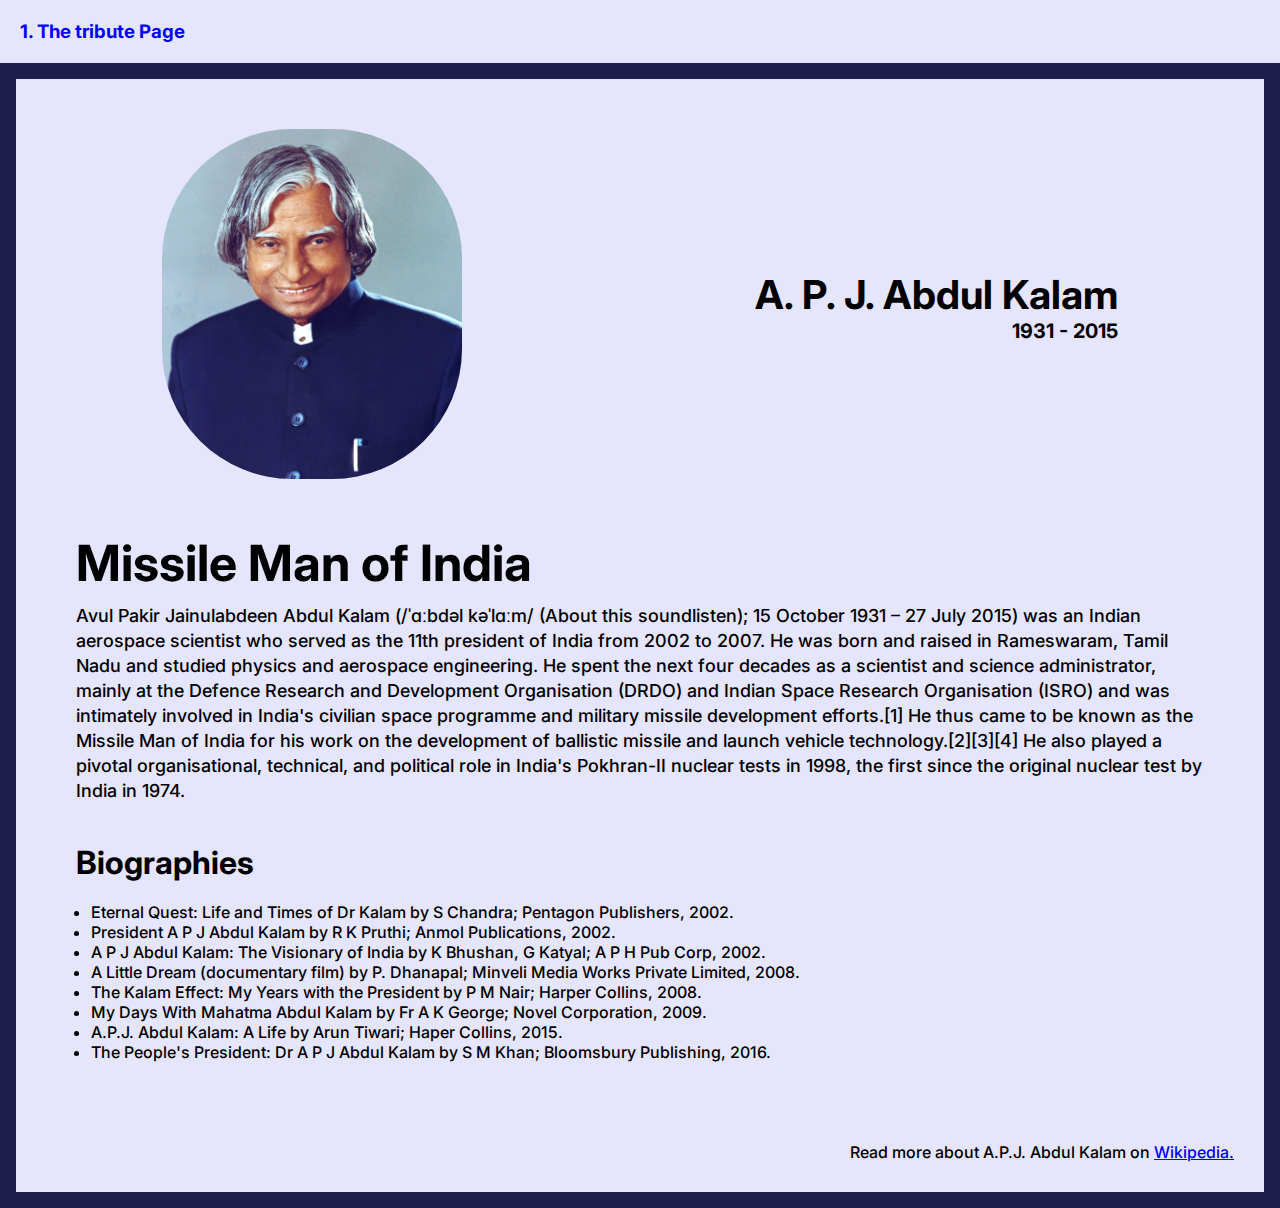
<file: Abdul Kalam WebPage/index.html>
<!DOCTYPE html>
<html lang="en">

<head>
  <meta charset="UTF-8">
  <meta http-equiv="X-UA-Compatible" content="IE=edge">
  <meta name="viewport" content="width=device-width, initial-scale=1.0">

  <link rel="preconnect" href="https://fonts.googleapis.com">
  <link rel="preconnect" href="https://fonts.gstatic.com" crossorigin>
  <link href="https://fonts.googleapis.com/css2?family=Inter:wght@400;500;700;800&display=swap" rel="stylesheet">

  <link rel="stylesheet" href="style.css">

  <title>A. P. J Abdul Kalam</title>
</head>

<body>
  <h3>1. The tribute Page</h3>
  <div class="tribute-page">

    <div class="top-section">
      <div class="image-container">
        <img src="images/apj.jpg" alt="">
      </div>

      <div>
        <h1>A. P. J. Abdul Kalam</h1>
        <h4>1931 - 2015</h4>
      </div>
    </div>

    <div class="middle-section">
      <h1>Missile Man of India</h1>
      <p>Avul Pakir Jainulabdeen Abdul Kalam (/ˈɑːbdəl kəˈlɑːm/ (About this soundlisten); 15 October 1931 – 27 July 2015) was an Indian aerospace scientist who served as the 11th president of India from 2002 to 2007. He was born and raised in Rameswaram, Tamil Nadu and studied physics and aerospace engineering. He spent the next four decades as a scientist and science administrator, mainly at the Defence Research and Development Organisation (DRDO) and Indian Space Research Organisation (ISRO) and was intimately involved in India's civilian space programme and military missile development efforts.[1] He thus came to be known as the Missile Man of India for his work on the development of ballistic missile and launch vehicle technology.[2][3][4] He also played a pivotal organisational, technical, and political role in India's Pokhran-II nuclear tests in 1998, the first since the original nuclear test by India in 1974.</p>
    </div>

    <div class="bottom-section">
      <h1>Biographies</h1>
      <ul>
        <li>Eternal Quest: Life and Times of Dr Kalam by S Chandra; Pentagon Publishers, 2002.          
        </li>
        <li>President A P J Abdul Kalam by R K Pruthi; Anmol Publications, 2002.</li>
        <li>A P J Abdul Kalam: The Visionary of India by K Bhushan, G Katyal; A P H Pub Corp, 2002.</li>
        <li>A Little Dream (documentary film) by P. Dhanapal; Minveli Media Works Private Limited, 2008.</li>
        <li>The Kalam Effect: My Years with the President by P M Nair; Harper Collins, 2008.</li>
        <li>My Days With Mahatma Abdul Kalam by Fr A K George; Novel Corporation, 2009.</li>
        <li>A.P.J. Abdul Kalam: A Life by Arun Tiwari; Haper Collins, 2015.</li>
        <li>The People's President: Dr A P J Abdul Kalam by S M Khan; Bloomsbury Publishing, 2016.</li>
      </ul>
    </div>

    <footer>
      <p>Read more about A.P.J. Abdul Kalam on <a href="https://en.wikipedia.org/wiki/A._P._J._Abdul_Kalam">Wikipedia.</a></p>
    </footer>
  </div>
</body>

</html>
</file>
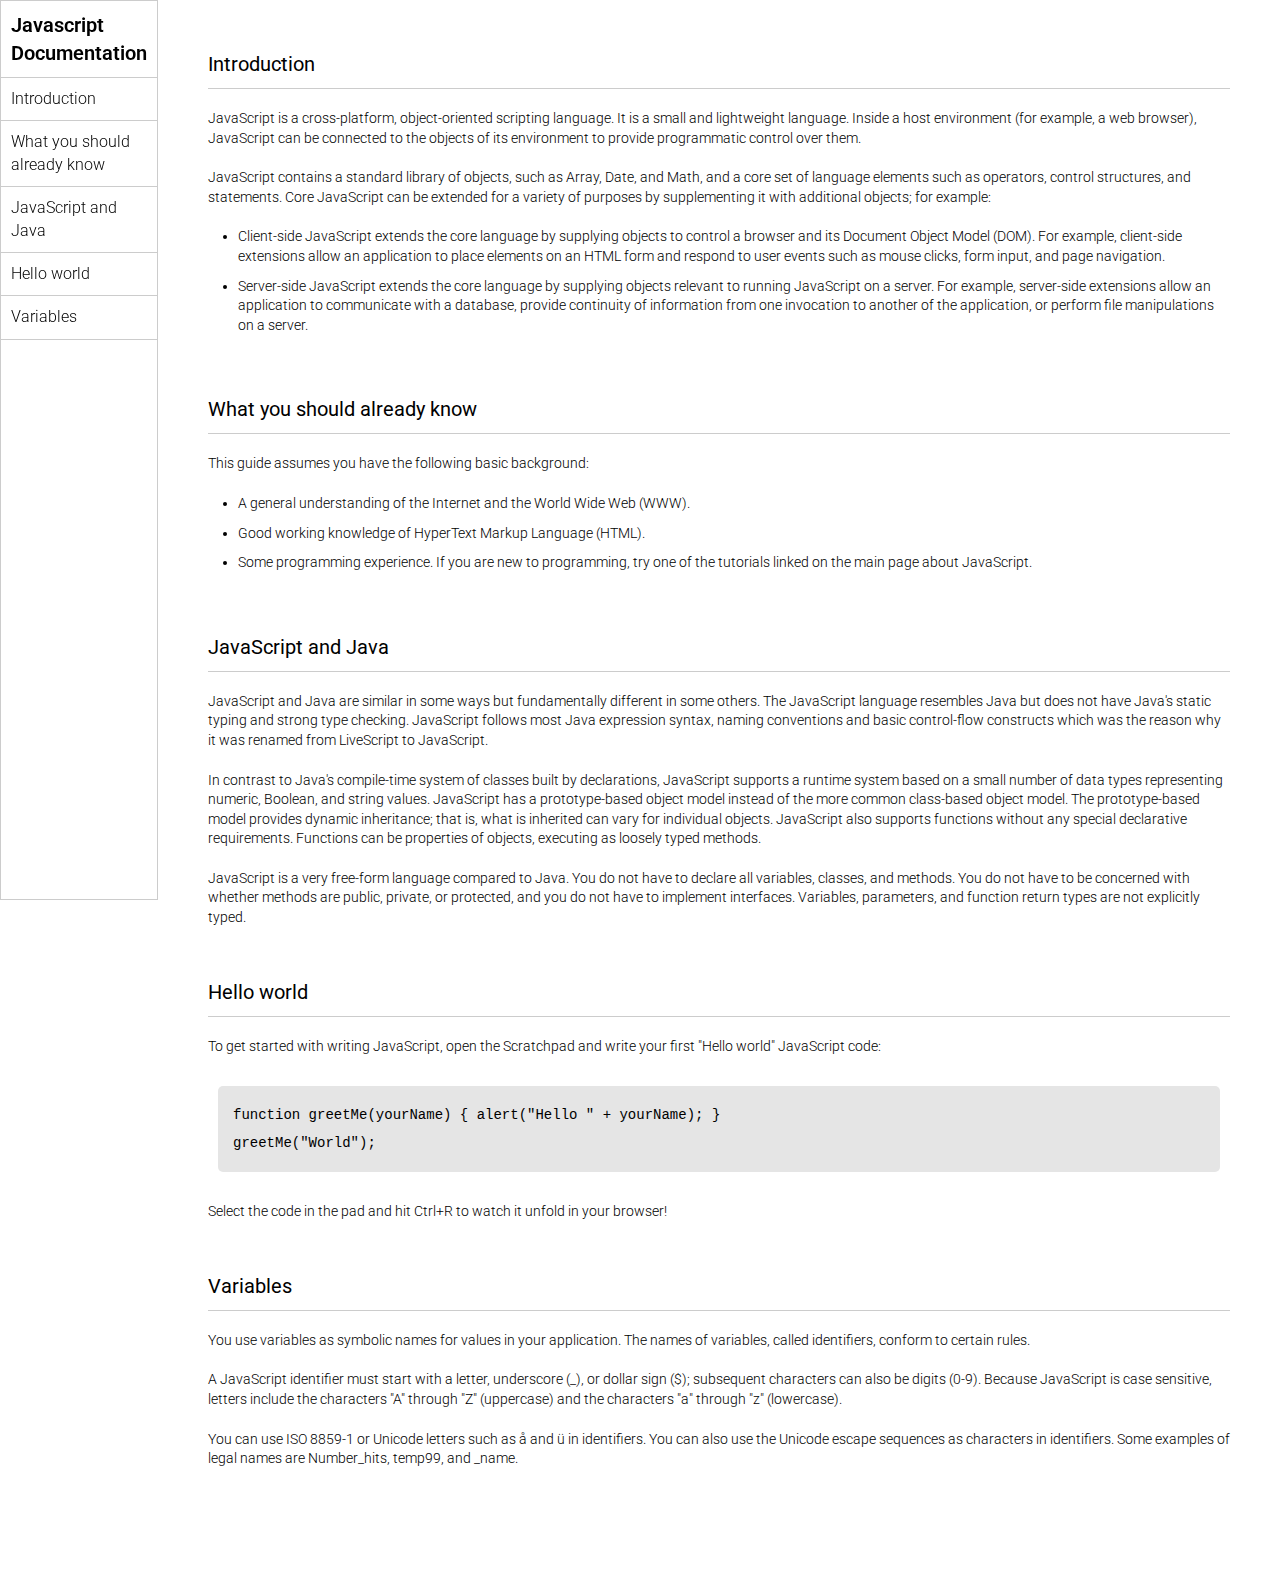
<file: Project 8 Javascript Documentation/index.html>
<!DOCTYPE html>
<html lang="en">
  <head>
    <meta charset="UTF-8" />
    <meta http-equiv="X-UA-Compatible" content="IE=edge" />
    <meta name="viewport" content="width=device-width, initial-scale=1.0" />

    <link rel="stylesheet" href="style.css" />

    <title>Project 8 Documentation Website</title>
  </head>
  <body>
    <header>
      <nav>
        <h1>Javascript Documentation</h1>
        <ul>
          <a href="#Introduction">
            <li>Introduction</li>
          </a>
          <a href="#What-you-should-already-know">
            <li>What you should already know</li>
          </a>
          <a href="#JavaScript-and-Java">
            <li>JavaScript and Java</li>
          </a>
          <a href="#Hello-world">
            <li>Hello world</li>
          </a>
          <a href="#Variables">
            <li>Variables</li>
          </a>
        </ul>
      </nav>
    </header>

    <main>
      <section id="Introduction">
        <h2>Introduction</h2>
        <article>
          <p>
            JavaScript is a cross-platform, object-oriented scripting language.
            It is a small and lightweight language. Inside a host environment
            (for example, a web browser), JavaScript can be connected to the
            objects of its environment to provide programmatic control over
            them.
          </p>
          <p>
            JavaScript contains a standard library of objects, such as Array,
            Date, and Math, and a core set of language elements such as
            operators, control structures, and statements. Core JavaScript can
            be extended for a variety of purposes by supplementing it with
            additional objects; for example:
          </p>
          <ul>
            <li>
              Client-side JavaScript extends the core language by supplying
              objects to control a browser and its Document Object Model (DOM).
              For example, client-side extensions allow an application to place
              elements on an HTML form and respond to user events such as mouse
              clicks, form input, and page navigation.
            </li>

            <li>
              Server-side JavaScript extends the core language by supplying
              objects relevant to running JavaScript on a server. For example,
              server-side extensions allow an application to communicate with a
              database, provide continuity of information from one invocation to
              another of the application, or perform file manipulations on a
              server.
            </li>
          </ul>
        </article>
      </section>

      <section id="What-you-should-already-know">
        <h2>What you should already know</h2>
        <article>
          <p>This guide assumes you have the following basic background:</p>
          <ul>
            <li>
              A general understanding of the Internet and the World Wide Web
              (WWW).
            </li>
            <li>Good working knowledge of HyperText Markup Language (HTML).</li>
            <li>
              Some programming experience. If you are new to programming, try
              one of the tutorials linked on the main page about JavaScript.
            </li>
          </ul>
        </article>
      </section>

      <section id="JavaScript-and-Java">
        <h2>JavaScript and Java</h2>
        <article>
          <p>
            JavaScript and Java are similar in some ways but fundamentally
            different in some others. The JavaScript language resembles Java but
            does not have Java's static typing and strong type checking.
            JavaScript follows most Java expression syntax, naming conventions
            and basic control-flow constructs which was the reason why it was
            renamed from LiveScript to JavaScript.
          </p>
          <p>
            In contrast to Java's compile-time system of classes built by
            declarations, JavaScript supports a runtime system based on a small
            number of data types representing numeric, Boolean, and string
            values. JavaScript has a prototype-based object model instead of the
            more common class-based object model. The prototype-based model
            provides dynamic inheritance; that is, what is inherited can vary
            for individual objects. JavaScript also supports functions without
            any special declarative requirements. Functions can be properties of
            objects, executing as loosely typed methods.
          </p>
          <p>
            JavaScript is a very free-form language compared to Java. You do not
            have to declare all variables, classes, and methods. You do not have
            to be concerned with whether methods are public, private, or
            protected, and you do not have to implement interfaces. Variables,
            parameters, and function return types are not explicitly typed.
          </p>
        </article>
      </section>

      <section id="Hello-world">
        <h2>Hello world</h2>
        <article>
          To get started with writing JavaScript, open the Scratchpad and write
          your first "Hello world" JavaScript code:
          <code
            >function greetMe(yourName) { alert("Hello " + yourName); }
            greetMe("World");
          </code>

          Select the code in the pad and hit Ctrl+R to watch it unfold in your
          browser!
        </article>
      </section>

      <section id="Variables">
        <h2>Variables</h2>
        <article>
          <p>
            You use variables as symbolic names for values in your application.
            The names of variables, called identifiers, conform to certain
            rules.
          </p>
          <p>
            A JavaScript identifier must start with a letter, underscore (_), or
            dollar sign ($); subsequent characters can also be digits (0-9).
            Because JavaScript is case sensitive, letters include the characters
            "A" through "Z" (uppercase) and the characters "a" through "z"
            (lowercase).
          </p>
          <p>
            You can use ISO 8859-1 or Unicode letters such as å and ü in
            identifiers. You can also use the Unicode escape sequences as
            characters in identifiers. Some examples of legal names are
            Number_hits, temp99, and _name.
          </p>
        </article>
      </section>
    </main>
  </body>
</html>
</file>
<file: Abdul Kalam WebPage/style.css>
*{
  margin: 0;padding: 0;
}
body {
  background-color: #E5E5FD;
  font-family: 'Inter', sans-serif;
  font-size: 16px;
}

body h3 {
  color: blue;
  padding: 20px;
}

.tribute-page {
  width:calc(100vw-32px);
  /* height: 100vh; */
  border: 16px solid #1D1E4C;

}

.top-section {
  display: flex;
  justify-content: space-around;
  align-items: center;
  margin: 50px 0;
}

.top-section h1 {
  font-size: 40px;
}

.top-section h4 {
  text-align: end;
  font-size: 20px;
}
.image-container img {
  height: 350px;
  width: 300px;
  border-radius: 130px;
}
.middle-section {
  margin: 0 60px;
  margin-bottom: 40px;
}
.middle-section h1 {
  font-size: 50px;
  margin-bottom: 10px;
}
.middle-section p {
  font-size: 18px;
  line-height: 25px;
  font-weight: 500;
}

.bottom-section {
  margin: 0 60px;
  margin-bottom: 50px;
}

.bottom-section h1 {
  margin-bottom: 20px;
}

.bottom-section ul {
  padding-left: 15px;
  line-height: 20px;
  font-weight: 500;
}

footer {
  text-align: right;
  padding: 30px;
  line-height: 20px;
  font-weight: 500;
}
</file>
<file: Project 8 Javascript Documentation/style.css>
@import url('https://fonts.googleapis.com/css2?family=Inter:wght@400;500;700;800&family=Roboto:wght@300;400;500;700;900&display=swap');

* {
  margin: 0;
  padding: 0;
  box-sizing: border-box;
}
html, body {
  font-family: "Roboto", sans-serif;
  font-weight: 300;
  line-height: 1.4;
  scroll-behavior: smooth;
}
a {
  text-decoration: none;
}
body {
  display: flex;
}

header {
  border: 1px solid #ccc;
  height: 100vh;
  position: sticky;
  top: 0;
}
  nav h1 {
    font-size: 20px;
    font-weight: 600;
    padding: 10px;
    border-bottom: 1px solid #ccc;
  }
  nav ul {
    list-style: none;
  }
  nav ul li {
    border-bottom: 1px solid #ccc;
    padding: 10px;
    color: black;
  }
  nav ul li:hover {
    background: #ccc;
    transition: 0.3s ease-in-out;
  }

  /* Main Section */

  main {
    padding: 50px;
    max-width: 1200px;
  }
  section {
    margin-bottom: 50px;
  }
  section article {
    font-size: 14px;
    display: flex;
    flex-direction: column;
    gap: 20px;
  }
  section h2 {
    padding-bottom: 10px;
    font-weight: 400;
    font-size: 20px;
    border-bottom: 1px solid #ccc;
    margin-bottom: 20px;
  }
  section article ul {
    margin-left: 30px;
  }
  section article ul li {
    margin-bottom: 10px;
  }

  code {
    white-space: pre-line;
    line-height: 2;
    background: #e5e5e5;
    padding: 15px;
    margin: 10px;
    border-radius: 5px;
  }
  @media (max-width: 480px) {
    body {
      flex-direction: column;
    }
    header {
      height: 190px;
      overflow: hidden;
      overflow-y: scroll;
      background-color: #fff;
    }
  }
</file>
